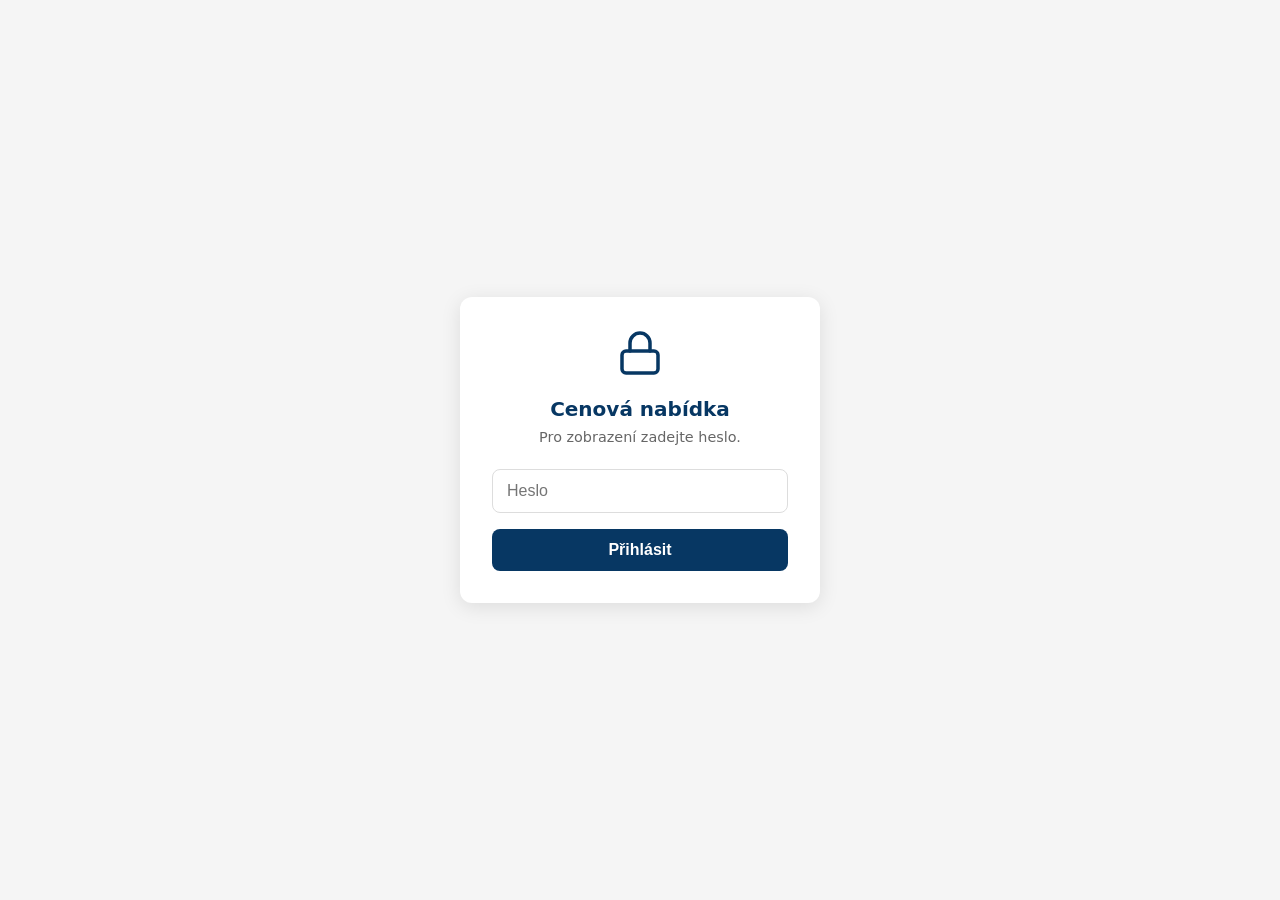
<file: index.html>
<!DOCTYPE html>
<html lang="cs">
<head>
  <meta charset="UTF-8">
  <meta name="viewport" content="width=device-width, initial-scale=1.0">
  <title>Přihlášení – Cenová nabídka</title>
  <link rel="stylesheet" href="styles.css">
  <style>
    .gate {
      min-height: 100vh;
      display: flex;
      align-items: center;
      justify-content: center;
      padding: 1rem;
    }
    .gate-box {
      background: #fff;
      padding: 2rem;
      border-radius: 12px;
      box-shadow: 0 4px 20px rgba(0,0,0,0.1);
      max-width: 360px;
      width: 100%;
      text-align: center;
    }
    .gate-box h1 {
      margin: 0 0 0.5rem 0;
      font-size: 1.25rem;
      color: #073763;
    }
    .gate-box p {
      margin: 0 0 1.5rem 0;
      color: #666;
      font-size: 0.9rem;
    }
    .gate-box input {
      width: 100%;
      padding: 12px 14px;
      border: 1px solid #ddd;
      border-radius: 8px;
      font-size: 1rem;
      margin-bottom: 1rem;
      box-sizing: border-box;
    }
    .gate-box input:focus {
      outline: none;
      border-color: #073763;
      box-shadow: 0 0 0 2px rgba(7,55,99,0.15);
    }
    .gate-box button {
      width: 100%;
      padding: 12px;
      background: #073763;
      color: #fff;
      border: none;
      border-radius: 8px;
      font-size: 1rem;
      font-weight: 600;
      cursor: pointer;
    }
    .gate-box button:hover {
      background: #062a4d;
    }
    .gate-box .error {
      color: #c00;
      font-size: 0.85rem;
      margin-top: 0.5rem;
      display: none;
    }
    .gate-box .error.visible {
      display: block;
    }
    .gate-box .lock-icon {
      display: block;
      margin: 0 auto 1rem auto;
      color: #073763;
    }
    .gate-box .lock-icon svg {
      width: 48px;
      height: 48px;
      stroke-width: 1.75;
    }
  </style>
</head>
<body>
  <div class="gate">
    <div class="gate-box">
      <span class="lock-icon" aria-hidden="true">
        <svg xmlns="http://www.w3.org/2000/svg" width="24" height="24" viewBox="0 0 24 24" fill="none" stroke="currentColor" stroke-width="1.75" stroke-linecap="round" stroke-linejoin="round"><rect width="18" height="11" x="3" y="11" rx="2" ry="2"/><path d="M7 11V7a5 5 0 0 1 10 0v4"/></svg>
      </span>
      <h1>Cenová nabídka</h1>
      <p>Pro zobrazení zadejte heslo.</p>
      <form id="login" action="pricing-offer-v3.html" method="get">
        <input type="password" id="password" name="p" placeholder="Heslo" autocomplete="off" required>
        <p class="error" id="error">Nesprávné heslo.</p>
        <button type="submit">Přihlásit</button>
      </form>
    </div>
  </div>
  <script>
    (function() {
      var EXPECTED = 'C0W30-26';
      var STORAGE_KEY = 'admin_cenik_ok';

      var form = document.getElementById('login');
      var input = document.getElementById('password');
      var err = document.getElementById('error');

      form.addEventListener('submit', function(e) {
        e.preventDefault();
        err.classList.remove('visible');
        if (input.value === EXPECTED) {
          try { sessionStorage.setItem(STORAGE_KEY, '1'); } catch (x) {}
          window.location.href = 'pricing-offer-v3.html';
        } else {
          err.classList.add('visible');
          input.focus();
        }
      });
    })();
  </script>
</body>
</html>
</file>
<file: styles.css>
* {
  box-sizing: border-box;
}

body {
  margin: 0;
  font-family: system-ui, -apple-system, sans-serif;
  background: #f5f5f5;
  color: #333;
  min-height: 100vh;
}

.app {
  max-width: 960px;
  margin: 0 auto;
  padding: 2rem;
}

.header {
  background: #fff;
  padding: 1.5rem 2rem;
  border-radius: 8px;
  box-shadow: 0 1px 3px rgba(0,0,0,0.08);
  margin-bottom: 2rem;
}

.header h1 {
  margin: 0 0 0.25rem 0;
  font-size: 1.5rem;
}

.subtitle {
  margin: 0;
  color: #666;
  font-size: 0.9rem;
}

.main {
  background: #fff;
  padding: 2rem;
  border-radius: 8px;
  box-shadow: 0 1px 3px rgba(0,0,0,0.08);
}

.main p {
  margin: 0;
  color: #555;
}
</file>
